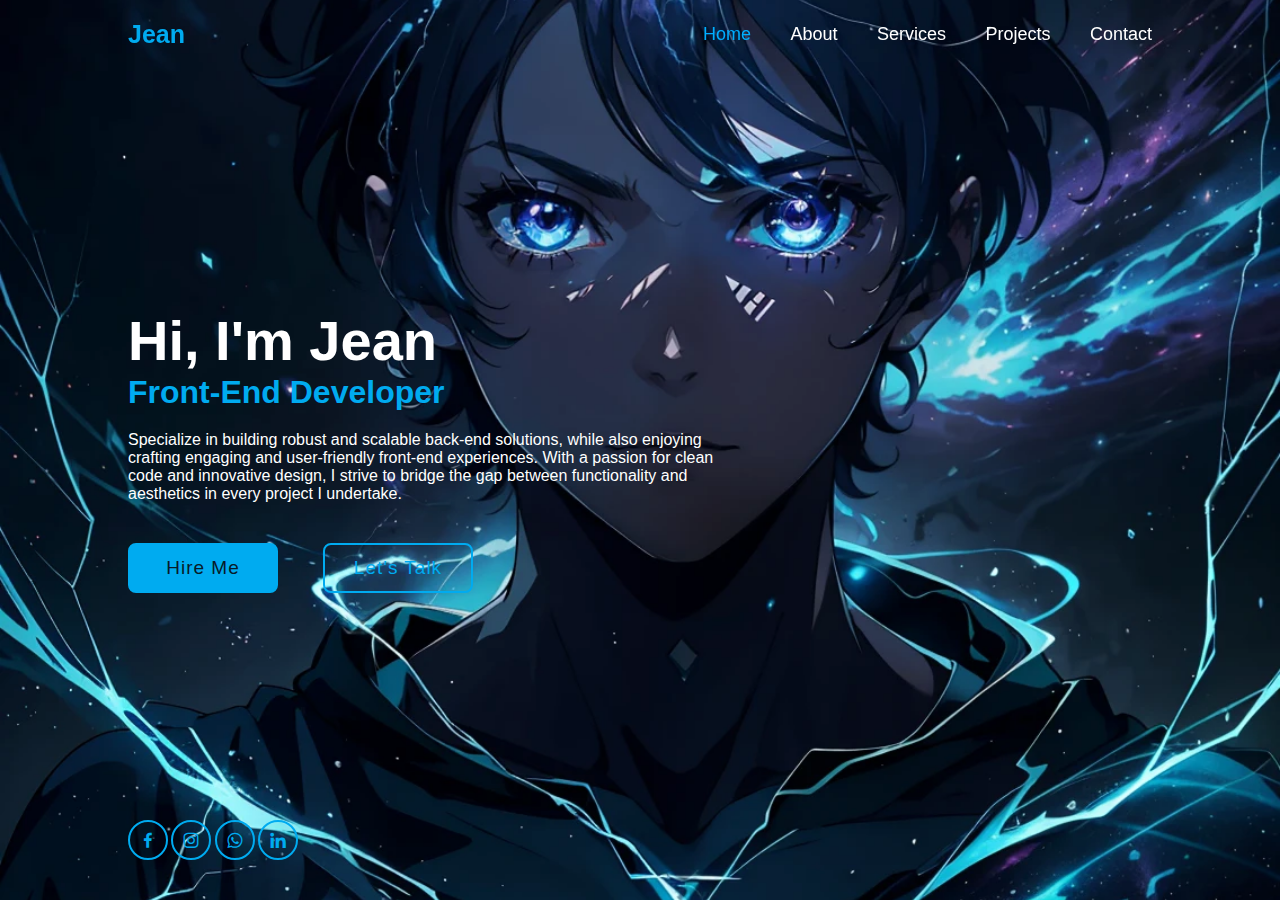
<file: index.html>
<!DOCTYPE html>
<html lang="en">
<head>
    <meta charset="UTF-8">
    <meta name="viewport" content="width=device-width, initial-scale=1.0">
    <link rel="stylesheet" href="styles.css">
    <link href='https://unpkg.com/boxicons@2.1.4/css/boxicons.min.css' rel='stylesheet'>
    <title>Jean's Portfolio</title>
</head>
<body>

<header class="header">
    <a href="index.html" class="Logo">Jean</a>
    <nav class="navbar">
        <a href="index.html" class="active">Home</a>
        <a href="about.html">About</a>
        <a href="services.html">Services</a>
        <a href="projects.html">Projects</a>
        <a href="contact.html">Contact</a>
    </nav>
</header>

<section class="home">
    <div class="home-content">
        <h1>Hi, I'm Jean</h1>
        <h3>Front-End Developer</h3>
        <p>Specialize in building robust and scalable back-end solutions, while also enjoying crafting engaging and user-friendly front-end experiences. With a passion for clean code and innovative design, I strive to bridge the gap between functionality and aesthetics in every project I undertake.</p>
        <div class="btn-box">
            <a href="contact.html">Hire Me</a>
            <a href="contact.html">Let's Talk</a>
        </div>
    </div>
    <div class="home-sci">
        <a href="#"><i class='bx bxl-facebook'></i></a> 
        <a href="#"><i class='bx bxl-instagram'></i></a>
        <a href="#"><i class='bx bxl-whatsapp'></i></a>
        <a href="#"><i class='bx bxl-linkedin'></i></a>
    </div>
</section>

</body>
</html>
</file>
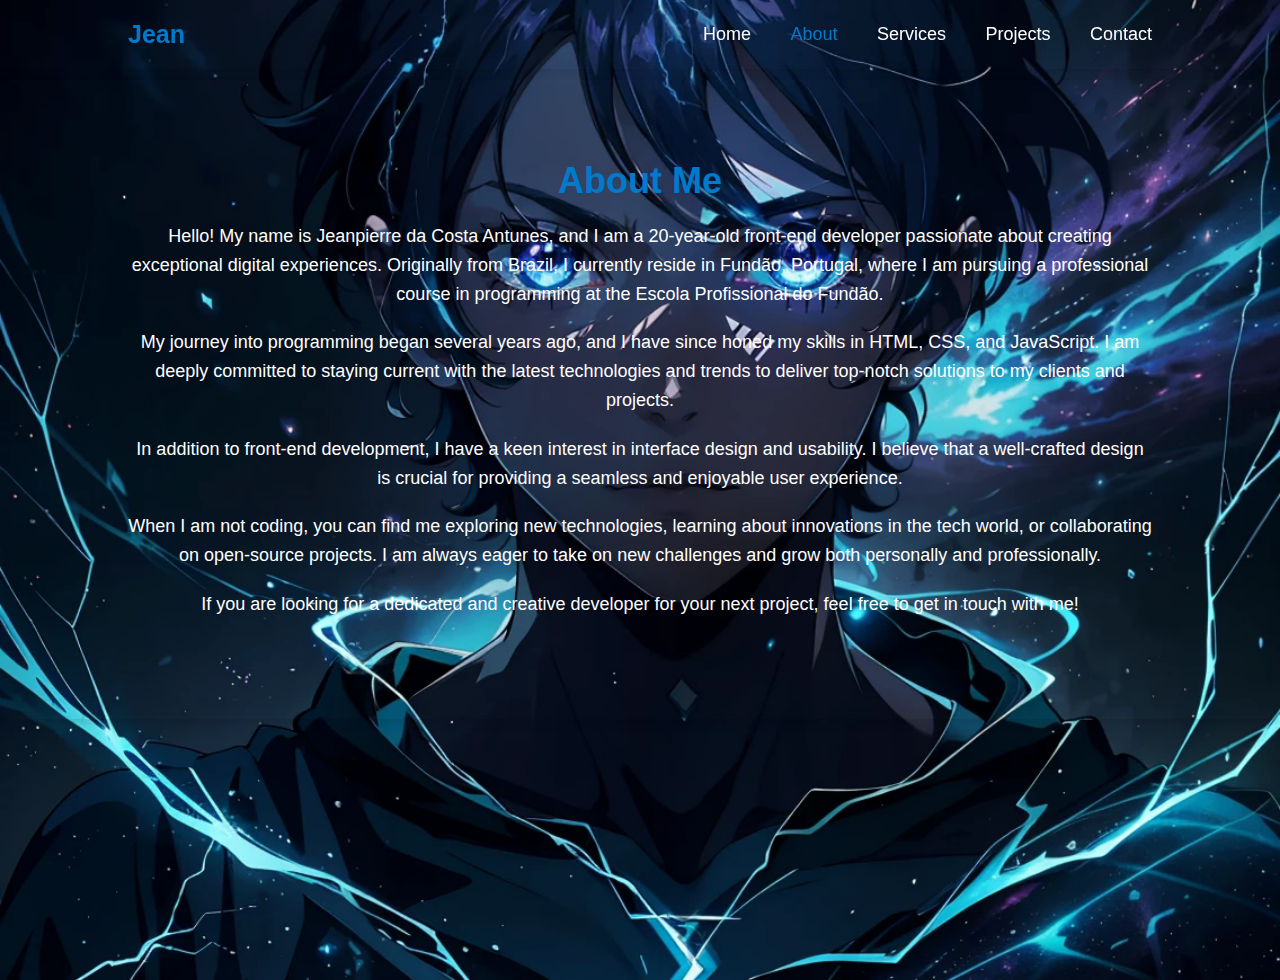
<file: about.html>
<!DOCTYPE html>
<html lang="en">
<head>
    <meta charset="UTF-8">
    <meta name="viewport" content="width=device-width, initial-scale=1.0">
    <link rel="stylesheet" href="segundo.css">
    <title>About Jean</title>
</head>
<body>

<header class="header">
    <a href="index.html" class="Logo">Jean</a>
    <nav class="navbar">
        <a href="index.html">Home</a>
        <a href="about.html" class="active">About</a>
        <a href="services.html">Services</a>
        <a href="projects.html">Projects</a>
        <a href="contact.html">Contact</a>
    </nav>
</header>

<section class="about">
    <h2>About Me</h2>
    <p>Hello! My name is Jeanpierre da Costa Antunes, and I am a 20-year-old front-end developer passionate about creating exceptional digital experiences. Originally from Brazil, I currently reside in Fundão, Portugal, where I am pursuing a professional course in programming at the Escola Profissional do Fundão.</p>
    
    <p>My journey into programming began several years ago, and I have since honed my skills in HTML, CSS, and JavaScript. I am deeply committed to staying current with the latest technologies and trends to deliver top-notch solutions to my clients and projects.</p>
    
    <p>In addition to front-end development, I have a keen interest in interface design and usability. I believe that a well-crafted design is crucial for providing a seamless and enjoyable user experience.</p>
    
    <p>When I am not coding, you can find me exploring new technologies, learning about innovations in the tech world, or collaborating on open-source projects. I am always eager to take on new challenges and grow both personally and professionally.</p>
    
    <p>If you are looking for a dedicated and creative developer for your next project, feel free to get in touch with me!</p>
</section>


</body>
</html>
</file>
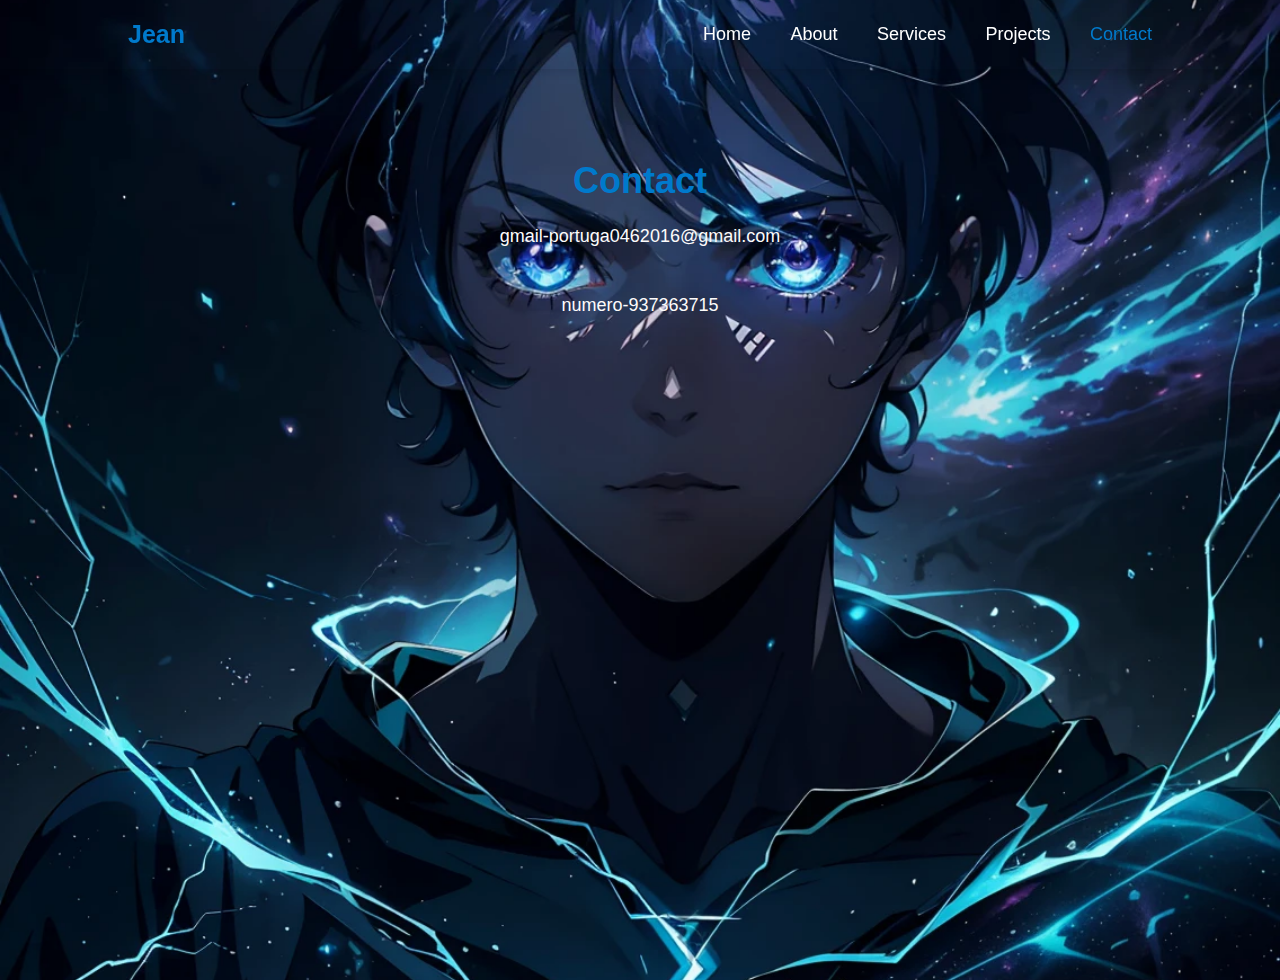
<file: contact.html>
<!DOCTYPE html>
<html lang="en">
<head>
    <meta charset="UTF-8">
    <meta name="viewport" content="width=device-width, initial-scale=1.0">
    <link rel="stylesheet" href="segundo.css">
    <title>Contact</title>
</head>
<body>

<header class="header">
    <a href="index.html" class="Logo">Jean</a>
    <nav class="navbar">
        <a href="index.html">Home</a>
        <a href="about.html">About</a>
        <a href="services.html">Services</a>
        <a href="projects.html">Projects</a>
        <a href="contact.html" class="active">Contact</a>
    </nav>
</header>

<section class="contact">
    <h2>Contact</h2>
    <p>gmail-portuga0462016@gmail.com</p>
    <p>numero-937363715</p>
</section>

</body>
</html>
</file>
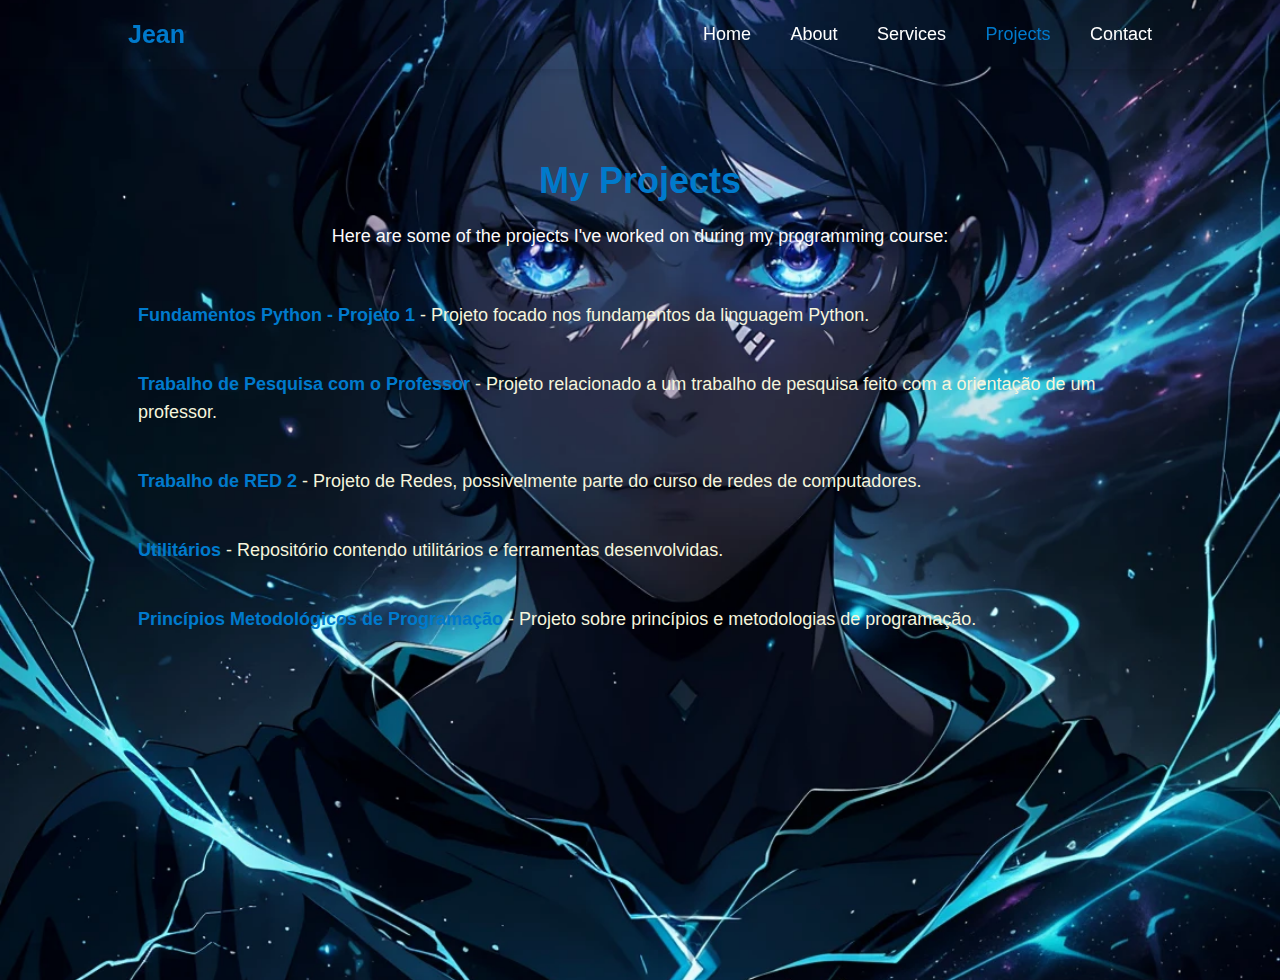
<file: projects.html>
<!DOCTYPE html>
<html lang="en">
<head>
    <meta charset="UTF-8">
    <meta name="viewport" content="width=device-width, initial-scale=1.0">
    <link rel="stylesheet" href="segundo.css">
    <title>Projects</title>
</head>
<body>

<header class="header">
    <a href="index.html" class="Logo">Jean</a>
    <nav class="navbar">
        <a href="index.html">Home</a>
        <a href="about.html">About</a>
        <a href="services.html">Services</a>
        <a href="projects.html" class="active">Projects</a>
        <a href="contact.html">Contact</a>
    </nav>
</header>

<section class="projects">
    <h2>My Projects</h2>
    <p>Here are some of the projects I've worked on during my programming course:</p>
    <ul>
        <li>
            <a href="https://github.com/antunes478/python_fundamentos_PI1" target="_blank">Fundamentos Python - Projeto 1</a> - Projeto focado nos fundamentos da linguagem Python.
        </li>
        <li>
            <a href="https://github.com/antunes478/trabalho-de-pesquisa-com-o-professor" target="_blank">Trabalho de Pesquisa com o Professor</a> - Projeto relacionado a um trabalho de pesquisa feito com a orientação de um professor.
        </li>
        <li>
            <a href="https://github.com/antunes478/trabalho-de-red-2" target="_blank">Trabalho de RED 2</a> - Projeto de Redes, possivelmente parte do curso de redes de computadores.
        </li>
        <li>
            <a href="https://github.com/antunes478/utilitarios" target="_blank">Utilitários</a> - Repositório contendo utilitários e ferramentas desenvolvidas.
        </li>
        <li>
            <a href="https://github.com/antunes478/Princ-pios-metodol-gicos-de-programa-o" target="_blank">Princípios Metodológicos de Programação</a> - Projeto sobre princípios e metodologias de programação.
        </li>
    </ul>
</section>

</body>
</html>
</file>
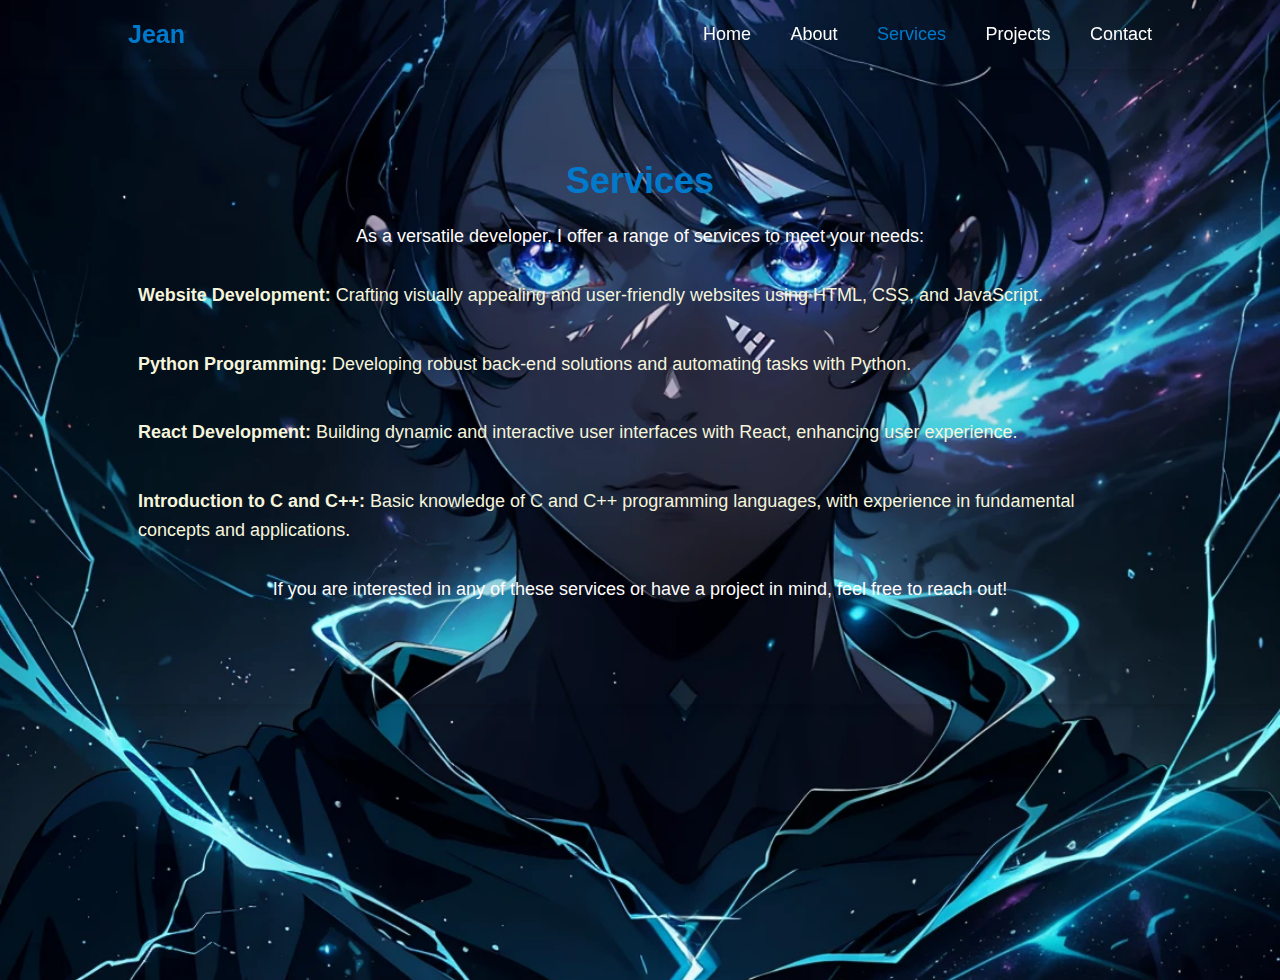
<file: services.html>
<!DOCTYPE html>
<html lang="en">
<head>
    <meta charset="UTF-8">
    <meta name="viewport" content="width=device-width, initial-scale=1.0">
    <link rel="stylesheet" href="segundo.css">
    <title>Services</title>
</head>
<body>

<header class="header">
    <a href="index.html" class="Logo">Jean</a>
    <nav class="navbar">
        <a href="index.html">Home</a>
        <a href="about.html">About</a>
        <a href="services.html" class="active">Services</a>
        <a href="projects.html">Projects</a>
        <a href="contact.html">Contact</a>
    </nav>
</header>

<section class="services">
    <h2>Services</h2>
    <p>As a versatile developer, I offer a range of services to meet your needs:</p>
    
    <ul>
        <li><strong>Website Development:</strong> Crafting visually appealing and user-friendly websites using HTML, CSS, and JavaScript.</li>
        <li><strong>Python Programming:</strong> Developing robust back-end solutions and automating tasks with Python.</li>
        <li><strong>React Development:</strong> Building dynamic and interactive user interfaces with React, enhancing user experience.</li>
        <li><strong>Introduction to C and C++:</strong> Basic knowledge of C and C++ programming languages, with experience in fundamental concepts and applications.</li>
    </ul>
    
    <p>If you are interested in any of these services or have a project in mind, feel free to reach out!</p>
</section>

</body>
</html>
</file>
<file: styles.css>
* {
    margin: 0;
    padding: 0;
    box-sizing: border-box;
    font-family: 'Poppins', sans-serif;
}

body { 
    
    
    color: white; /* Cor do texto em branco para contraste */
}

.header {

    position: fixed;
    top: 0;
    left: 0;
    width: 100%; /* Corrigido para ocupar toda a largura da tela */
    padding: 20px 10%;
    background: transparent;
    display: flex;
    justify-content: space-between;
    align-items: center;
    z-index: 100;
}

.navbar a {

    font-size: 18px;
    color: white; /* Garante que os links sejam visíveis */
    text-decoration: none;
    font-weight: 500;
    margin-left: 35px;
    transition: .3s;

}
.navbar a.active {
    color: rgb(0, 174, 255); /* Cor para o link ativo */
}

.navbar a:hover,
.navbar a:active {
    color: rgb(0, 174, 255);
}

.Logo {

    font-size: 25px;
    color:  #00abf0;
    text-decoration: none;
    font-weight: 600;
    
}

.home {

    background: url(home.jpg) no-repeat;
    background-position: center;
    background-size: cover;
    
    height: 100vh;
    display: flex;
    align-items: center;
    padding: 0 10%;
    
}


.home-content {

    max-width: 600px;
}

.home-content h1 {

    font-size: 56px;
    font-weight: 700;
    line-height: 1.2;
}

.home-content h3 {

    font-size: 32px;
    font-weight: 700;
    color: #00abf0;

}

.home-content p {

    font-size: 16px;
    margin: 20px 0 40px;

}

.home-content .btn-box {

    display: flex;
    justify-content: space-between;
    width: 345px;
    height: 50px;
    

}

.btn-box a {

    position: relative;
    display: inline-flex;
    justify-content: center;
    align-items: center;
    width: 150px;
    height: 100%;
    background-color: #00abf0;
    border: 2px solid #00abf0;
    border-radius: 8px;
    font-size: 19px;
    color: #081b29; /* Aqui estava faltando o ponto e vírgula */
    text-decoration: none;
    letter-spacing: 1px;
    z-index: 1;
    overflow: hidden;
    transition: .5s;

}


.btn-box a:hover{

color: #00abf0  ;

}

.btn-box a:nth-child(2) {

    background-color: transparent;
    color: #00abf0;

}



 .btn-box a:nth-child(2):hover {

    color: #081b29;

}

.btn-box a:nth-child(2)::before {

    background-color: #00abf0;

}

.btn-box a::before {

    content: '';
    position: absolute;
    top: 0;
    left: 0;
    width: 0;
    height: 100%;
    background-color: #081b29;
    z-index: -1;
    transition: .5s;

}



.btn-box a:hover::before {

    width: 100%;
    
}


.home-sci {

    position: absolute;
    bottom: 40px;
    width: 170px;
   
    display: flex;
    justify-content: space-between;

}


.home-sci a {

    position: relative;
    display: inline-flex;
    justify-content: center;
    align-items: center;
    width: 40px;
    height: 40px;
    background: transparent;
    border: 2px solid #00abf0;
    border-radius: 50%;
    font-size: 20px;
    color: #00abf0;
    text-decoration: none;
    z-index: 1;
    overflow: hidden;
    transition: .5s;

}

.home-sci a:hover {

    color: #081b29;

}

.home-sci a::before {

    content: '';
    position: absolute;
    top: 0;
    left: 0;
    width: 0;
    height: 100%;
    background-color: #00abf0;
    z-index: -1;
    transition: .5s;

}

.home-sci a:hover::before {

    width: 100%;



}
</file>
<file: segundo.css>
/* Reset de margens e padding */
* {
    margin: 0;
    padding: 0;
    box-sizing: border-box;
    font-family: 'Poppins', sans-serif;
}

/* Estilo do corpo com fundo de imagem e texto escuro */
body { 
    background-image: url('home.jpg'); /* Substitua pelo caminho da sua imagem */
    background-size: cover; /* Ajusta a imagem para cobrir toda a área do fundo */
    background-position: center; /* Centraliza a imagem no fundo */
    background-repeat: no-repeat; /* Evita a repetição da imagem */
    color: #333; /* Texto escuro */
    min-height: 100vh; /* Garante que o corpo ocupe toda a altura da janela de visualização */
    overflow-x: hidden; /* Evita rolagem horizontal */
}

/* Estilo do cabeçalho e da barra de navegação */
.header {
    position: fixed;
    top: 0;
    left: 0;
    width: 100%;
    padding: 20px 10%;
    background: transition; /* Fundo branco com transparência para a sobreposição */
    box-shadow: 0px 4px 8px rgba(0, 0, 0, 0.1); /* Sombra suave */
    display: flex;
    justify-content: space-between;
    align-items: center;
    z-index: 100;
}

.navbar a {
    
    font-size: 18px;
    color: #ffffff; /* Texto escuro */
    text-decoration: none;
    font-weight: 500;
    margin-left: 35px;
    transition: .3s;
}

.navbar a.active {
    color: #007acc; /* Azul para o link ativo */
}

.navbar a:hover,
.navbar a:active {
    color: #007acc; /* Azul para o hover */
}

/* Estilo do logotipo */
.Logo {
    font-size: 25px;
    color: #007acc; /* Azul */
    text-decoration: none;
    font-weight: 600;
}

/* Estilo das seções */
section {
    padding: 80px 10%; /* Espaçamento em cima e embaixo */
    margin-top: 80px; /* Espaço superior para compensar o cabeçalho fixo */
    background-color: transparent ; /* Fundo branco para as seções */
    
}

/* Estilo dos títulos das seções */
h2 {
    font-size: 36px;
    font-weight: 700;
    color: #007acc; /* Azul */
    margin-bottom: 20px;
    text-align: center; /* Centraliza o título */
}

/* Estilo dos parágrafos */
p {
    font-size: 18px;
    line-height: 1.6;
    color: #fdfbfb; /* Texto um pouco mais claro */
    text-align: center; /* Centraliza o texto */
    margin-bottom: 40px; /* Espaço abaixo do parágrafo */
}

/* Estilo da lista de projetos */
ul {
    list-style: none; /* Remove os marcadores de lista padrão */
    padding: 0;
    margin: 0;
}

ul li {
    font-size: 18px;
    line-height: 1.6;
    margin-bottom: 20px; /* Espaçamento entre os itens da lista */
    padding: 10px;
    color: beige;
    background-color: transparent; /* Fundo cinza muito claro */
    border-radius: 8px; /* Cantos arredondados */
}

ul li a {
    color: #007acc; /* Azul para os links */
    text-decoration: none;
    font-weight: 600;
    transition: color .3s;
}

ul li a:hover {
    color: #005a99; /* Azul escuro para o hover */
}

.about {
    padding: 80px 10%; /* Espaçamento em cima e embaixo */
    margin-top: 80px; /* Espaço superior para compensar o cabeçalho fixo */
   
    border-radius: 8px; /* Cantos arredondados */
    box-shadow: 0px 4px 8px rgba(0, 0, 0, 0.1); /* Sombra suave */
    margin-bottom: 40px; /* Espaçamento inferior */
}

/* Estilo do título da seção 'About' */
.about h2 {
    font-size: 36px;
    font-weight: 700;
    color: #007acc; /* Azul */
    margin-bottom: 20px;
    text-align: center; /* Centraliza o título */
}

/* Estilo dos parágrafos na seção 'About' */
.about p {
    font-size: 18px;
    line-height: 1.6;
    color: #ffffff; /* Texto um pouco mais claro */
    text-align: center; /* Centraliza o texto */
    margin-bottom: 20px; /* Espaço abaixo dos parágrafos */
}


/* Estilo da seção 'Services' */
.services {
    padding: 80px 10%; /* Espaçamento em cima e embaixo */
    margin-top: 80px; /* Espaço superior para compensar o cabeçalho fixo */
    background-color:transparent ; /* Fundo branco para a seção */
    border-radius: 8px; /* Cantos arredondados */
    box-shadow: 0px 4px 8px rgba(0, 0, 0, 0.1); /* Sombra suave */
    margin-bottom: 40px; /* Espaçamento inferior */
}

/* Estilo do título da seção 'Services' */
.services h2 {
    font-size: 36px;
    font-weight: 700;
    color: #007acc; /* Azul */
    margin-bottom: 20px;
    text-align: center; /* Centraliza o título */
}

/* Estilo dos parágrafos e listas na seção 'Services' */
.services p {
    font-size: 18px;
    line-height: 1.6;
    color: #fffdfd; /* Texto um pouco mais claro */
    text-align: center; /* Centraliza o texto */
    margin-bottom: 20px; /* Espaço abaixo dos parágrafos */
}

.services ul {
    list-style: none; /* Remove os marcadores de lista padrão */
    padding: 0;
    margin: 0;
}

.services ul li {
    font-size: 18px;
    line-height: 1.6;
    margin-bottom: 20px; /* Espaçamento entre os itens da lista */
    padding: 10px;
    background-color: transparent; /* Fundo cinza muito claro */
    border-radius: 8px; /* Cantos arredondados */
}
</file>
